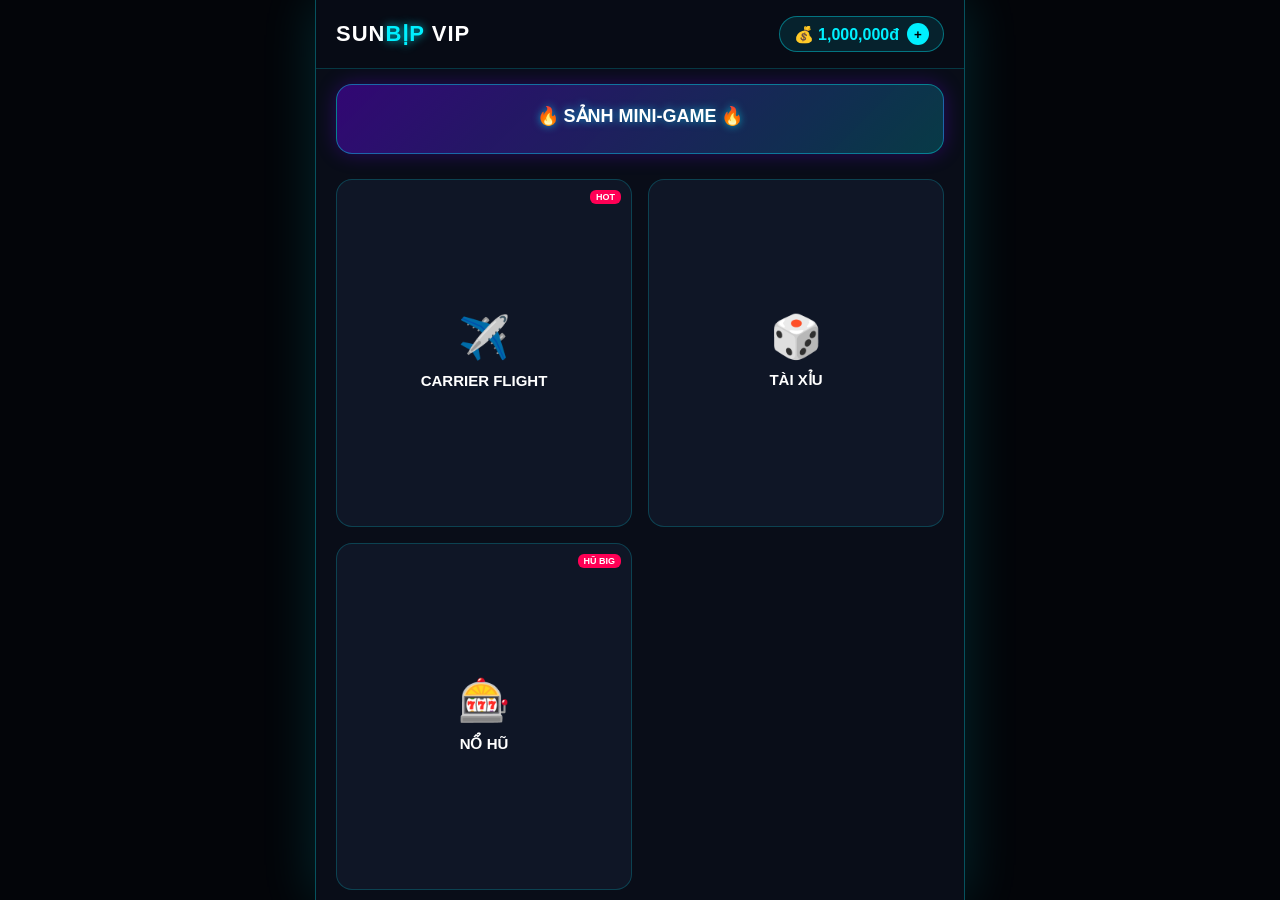
<file: index.html>
<!DOCTYPE html>
<html lang="vi">
<head>
  <meta charset="UTF-8">
  <meta name="viewport" content="width=device-width, initial-scale=1.0, maximum-scale=1.0, user-scalable=no">
  <title>SunBịp VIP - Cyberpunk Gambling Hub</title>
  <style>
    * { box-sizing: border-box; margin: 0; padding: 0; user-select: none; }
    body, html { width: 100%; height: 100%; background: #030509; font-family: 'Segoe UI', Arial, sans-serif; color: #fff; overflow-x: hidden; }
    .app-container {
      max-width: 650px; margin: 0 auto; min-height: 100vh;
      background: rgba(10, 14, 26, 0.95);
      border-left: 1px solid rgba(0, 240, 255, 0.3); border-right: 1px solid rgba(0, 240, 255, 0.3);
      display: flex; flex-direction: column; position: relative; box-shadow: 0 0 50px rgba(0, 240, 255, 0.15);
    }
    header {
      padding: 16px 20px; background: rgba(8, 12, 22, 0.9);
      border-bottom: 1px solid rgba(0, 240, 255, 0.2);
      display: flex; justify-content: space-between; align-items: center; backdrop-filter: blur(10px);
    }
    .brand { font-size: 22px; font-weight: 900; letter-spacing: 1px; color: #fff; }
    .brand span { color: #00f0ff; text-shadow: 0 0 10px rgba(0, 240, 255, 0.8); }
    .balance-card {
      background: rgba(0, 240, 255, 0.1); border: 1px solid rgba(0, 240, 255, 0.4);
      padding: 6px 14px; border-radius: 20px; display: flex; align-items: center; gap: 8px; font-weight: bold; color: #00f0ff;
    }
    .btn-add {
      background: #00f0ff; color: #000; border: none; width: 22px; height: 22px;
      border-radius: 50%; font-weight: 900; cursor: pointer; display: flex; align-items: center; justify-content: center;
    }
    .banner {
      margin: 15px 20px; padding: 20px; border-radius: 16px;
      background: linear-gradient(135deg, rgba(112, 0, 255, 0.4), rgba(0, 240, 255, 0.2));
      border: 1px solid rgba(0, 240, 255, 0.4); text-align: center; box-shadow: 0 0 20px rgba(112, 0, 255, 0.3);
    }
    .banner h2 { font-size: 18px; margin-bottom: 6px; color: #fff; text-shadow: 0 0 8px rgba(0,240,255,0.6); }
    .banner p { font-size: 12px; color: #8a9ba8; }
    .games-grid { padding: 10px 20px; display: grid; grid-template-columns: repeat(2, 1fr); gap: 16px; flex: 1; }
    .game-card {
      background: rgba(18, 26, 43, 0.8); border: 1px solid rgba(0, 240, 255, 0.2);
      border-radius: 16px; padding: 18px; display: flex; flex-direction: column; align-items: center; justify-content: center;
      text-align: center; cursor: pointer; transition: all 0.3s ease; position: relative; overflow: hidden;
    }
    .game-card:hover { transform: translateY(-4px); border-color: #00f0ff; box-shadow: 0 0 25px rgba(0, 240, 255, 0.4); }
    .game-icon { font-size: 42px; margin-bottom: 10px; }
    .game-title { font-weight: 800; font-size: 15px; margin-bottom: 4px; color: #fff; }
    .game-desc { font-size: 11px; color: #7f95a8; }
    .tag-hot { position: absolute; top: 10px; right: 10px; background: #ff0055; color: #fff; font-size: 9px; font-weight: 900; padding: 2px 6px; border-radius: 6px; }
    footer { padding: 15px; text-align: center; font-size: 11px; color: #52637a; border-top: 1px solid rgba(255, 255, 255, 0.05); }
    .modal-overlay { position: fixed; inset: 0; background: rgba(0,0,0,0.85); backdrop-filter: blur(8px); display: none; align-items: center; justify-content: center; z-index: 100; }
    .modal-overlay.active { display: flex; }
    .modal-box { background: #090e1a; border: 2px solid #00f0ff; border-radius: 18px; padding: 24px; width: 90%; max-width: 340px; text-align: center; }
    .modal-title { font-size: 16px; font-weight: 900; color: #00f0ff; margin-bottom: 12px; }
    .input-money { width: 100%; padding: 10px; border-radius: 8px; border: 1px solid rgba(0,240,255,0.4); background: rgba(0,0,0,0.6); color: #fff; text-align: center; font-size: 16px; font-weight: bold; margin-bottom: 12px; }
    .quick-bets { display: flex; gap: 6px; justify-content: center; margin-bottom: 15px; }
    .btn-qb { background: rgba(255,255,255,0.08); border: 1px solid rgba(255,255,255,0.2); color: #fff; padding: 6px 10px; border-radius: 6px; font-size: 11px; cursor: pointer; }
    .btn-deposit-submit { background: linear-gradient(135deg, #00f0ff, #7000ff); border: none; color: #fff; width: 100%; padding: 12px; border-radius: 10px; font-weight: 900; cursor: pointer; text-transform: uppercase; }
  </style>
</head>
<body>
  <div class="app-container">
    <header>
      <div class="brand">SUN<span>BỊP</span> VIP</div>
      <div class="balance-card">
        <span>💰 <span id="lobby-balance">100,000</span>đ</span>
        <button class="btn-add" onclick="openDepositModal()">+</button>
      </div>
    </header>
    <div class="banner">
      <h2>🔥 SẢNH MINI-GAME 🔥</h2>
      
    </div>
    <div class="games-grid">
      <div class="game-card" onclick="openGame('flight')">
        <span class="tag-hot">HOT</span>
        <div class="game-icon">✈️</div>
        <div class="game-title">CARRIER FLIGHT</div>
        
      </div>
      <div class="game-card" onclick="openGame('taixiu')">
        <div class="game-icon">🎲</div>
        <div class="game-title">TÀI XỈU</div>
        
      </div>
      <div class="game-card" onclick="openGame('nohu')">
        <span class="tag-hot">HŨ BIG</span>
        <div class="game-icon">🎰</div>
        <div class="game-title">NỔ HŨ </div>
        
      </div>
    </div>
 
  </div>

  <div class="modal-overlay" id="deposit-modal">
    <div class="modal-box">
      <div class="modal-title">💰 NẠP TIỀN SUNBỊP</div>
      <input type="number" id="deposit-amt" class="input-money" placeholder="Nhập số tiền..." value="1000000">
      <div class="quick-bets">
        <button class="btn-qb" onclick="setDepVal(500000)">+500k</button>
        <button class="btn-qb" onclick="setDepVal(5000000)">+5M</button>
        <button class="btn-qb" onclick="setDepVal(50000000)">+50M</button>
      </div>
      <button class="btn-deposit-submit" onclick="submitDeposit()">XÁC NHẬN NẠP</button>
    </div>
  </div>

  <script>
    function getBalance() {
      return localStorage.getItem('sunbip_balance') !== null ? parseFloat(localStorage.getItem('sunbip_balance')) : 1000000;
    }
    function updateBalanceUI() {
      document.getElementById('lobby-balance').innerText = Math.floor(getBalance()).toLocaleString();
    }
    function openDepositModal() { document.getElementById('deposit-modal').classList.add('active'); }
    function setDepVal(v) { document.getElementById('deposit-amt').value = v; }
    function submitDeposit() {
      let v = parseFloat(document.getElementById('deposit-amt').value);
      if (!isNaN(v) && v > 0) {
        localStorage.setItem('sunbip_balance', getBalance() + v);
        updateBalanceUI();
        document.getElementById('deposit-modal').classList.remove('active');
      }
    }
    function openGame(g) {
      if (g === 'flight') location.href = 'flight.html';
      else if (g === 'taixiu') location.href = 'taixiu.html';
      else if (g === 'nohu') location.href = 'nohu.html';
    }
    updateBalanceUI();
  </script>
</body>
</html>
</file>
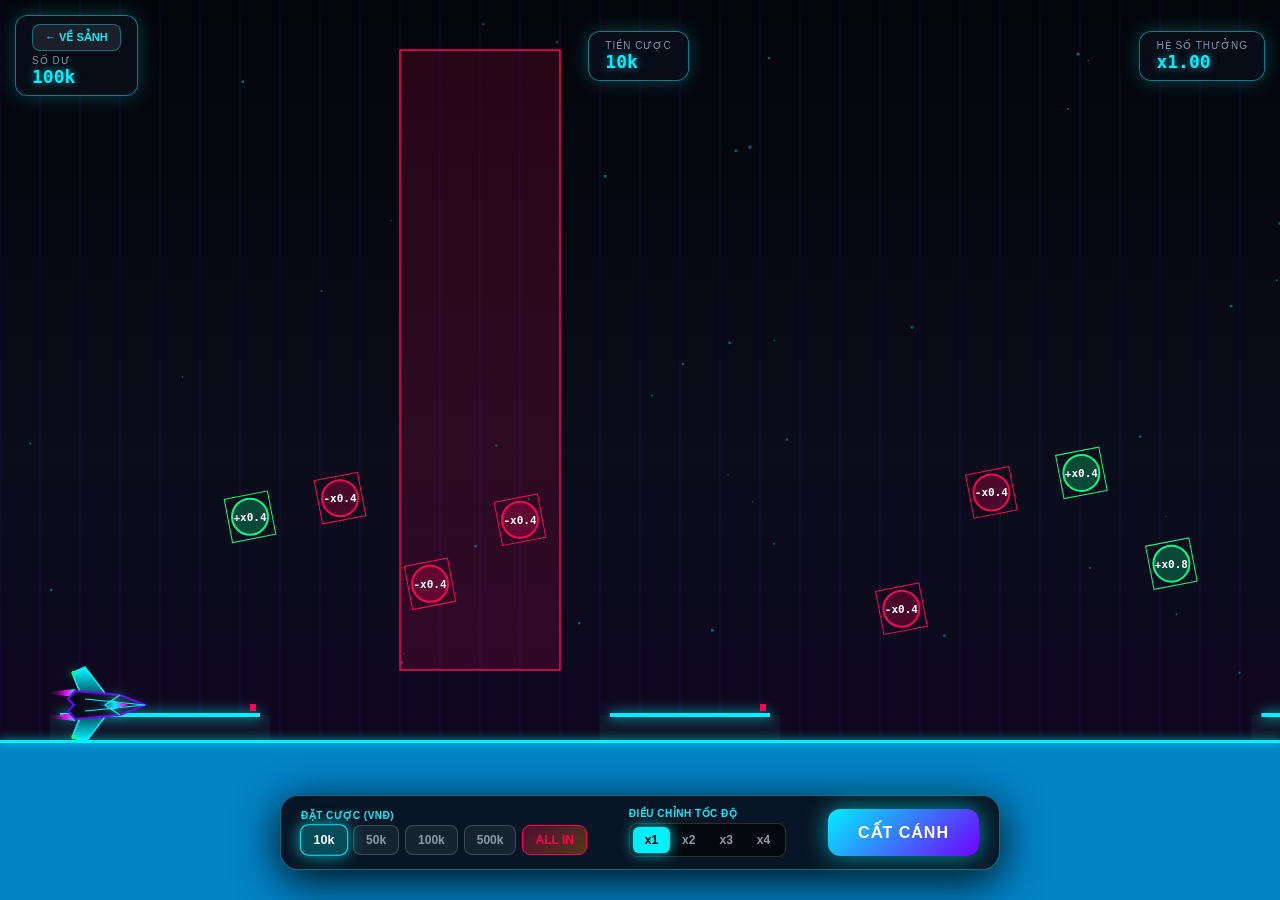
<file: flight.html>
<!DOCTYPE html>
<html lang="vi">
<head>
  <meta charset="UTF-8">
  <meta name="viewport" content="width=device-width, initial-scale=1.0, maximum-scale=1.0, user-scalable=no">
  <title>Carrier Flight: Ultra Cyberpunk Edition</title>
  <style>
    * { box-sizing: border-box; margin: 0; padding: 0; user-select: none; -webkit-user-select: none; }
    body, html { width: 100%; height: 100%; overflow: hidden; background: #030509; font-family: 'Segoe UI', Arial, sans-serif; color: #fff; }
    #game-container { position: relative; width: 100vw; height: 100vh; display: flex; flex-direction: column; }
    canvas { width: 100%; height: 100%; display: block; background: #030509; }

    .hud-top {
      position: absolute; top: 15px; left: 15px; right: 15px;
      display: flex; justify-content: space-between; align-items: center;
      pointer-events: none; z-index: 10;
    }
    .hud-card {
      background: rgba(8, 14, 26, 0.88); border: 1px solid rgba(0, 240, 255, 0.5);
      padding: 8px 16px; border-radius: 12px; backdrop-filter: blur(12px);
      box-shadow: 0 0 20px rgba(0, 240, 255, 0.25);
      pointer-events: auto;
    }
    .hud-label { font-size: 10px; text-transform: uppercase; color: #7f95a8; letter-spacing: 1px; }
    .hud-value { font-size: 18px; font-weight: 800; color: #00f0ff; font-family: monospace; text-shadow: 0 0 8px rgba(0,240,255,0.6); }

    .btn-back-lobby {
      background: rgba(255, 255, 255, 0.08); border: 1px solid rgba(0, 240, 255, 0.4);
      color: #00f0ff; padding: 6px 12px; border-radius: 8px; cursor: pointer;
      font-size: 11px; font-weight: bold; text-transform: uppercase; margin-bottom: 4px;
      transition: all 0.2s; display: inline-block; text-decoration: none;
    }
    .btn-back-lobby:hover { background: rgba(0, 240, 255, 0.2); }

    .control-panel {
      position: absolute; bottom: 30px; left: 50%; transform: translateX(-50%);
      width: 92%; max-width: 720px; background: rgba(8, 14, 26, 0.94);
      border: 1px solid rgba(0, 240, 255, 0.4); border-radius: 18px;
      padding: 12px 20px; display: flex; flex-wrap: wrap; justify-content: space-between; align-items: center;
      gap: 12px; backdrop-filter: blur(14px); z-index: 10; box-shadow: 0 10px 45px rgba(0,0,0,0.95);
    }
    .control-group { display: flex; flex-direction: column; gap: 4px; }
    .control-label { font-size: 10px; color: #00f0ff; font-weight: 800; text-transform: uppercase; letter-spacing: 0.5px; }
    .bet-presets { display: flex; gap: 6px; }
    .btn-preset {
      background: rgba(255,255,255,0.06); border: 1px solid rgba(255,255,255,0.18);
      color: #8a9ba8; padding: 7px 12px; border-radius: 8px; cursor: pointer; font-size: 12px; font-weight: bold;
      transition: all 0.2s ease;
    }
    .btn-preset.active {
      background: rgba(0, 240, 255, 0.25); border-color: #00f0ff; color: #fff;
      box-shadow: 0 0 15px rgba(0, 240, 255, 0.7); transform: scale(1.05);
    }
    .btn-preset.btn-allin {
      background: linear-gradient(135deg, rgba(255, 0, 85, 0.3), rgba(255, 136, 0, 0.3));
      border-color: #ff0055; color: #ff0055;
    }
    .btn-preset.btn-allin.active {
      background: linear-gradient(135deg, #ff0055, #ff8800);
      color: #fff; border-color: #fff;
      box-shadow: 0 0 20px rgba(255, 0, 85, 0.8);
    }

    .speed-selector { display: flex; background: rgba(0,0,0,0.6); border-radius: 8px; padding: 3px; border: 1px solid rgba(255,255,255,0.15); }
    .btn-speed {
      background: transparent; border: none; color: #8a9ba8; padding: 6px 12px;
      border-radius: 6px; cursor: pointer; font-weight: bold; font-size: 12px; transition: all 0.2s;
    }
    .btn-speed.active { background: #00f0ff; color: #000; box-shadow: 0 0 14px rgba(0,240,255,0.8); }

    .btn-main {
      background: linear-gradient(135deg, #00f0ff, #7000ff); border: none; color: #fff;
      padding: 14px 30px; border-radius: 12px; font-size: 16px; font-weight: 900;
      text-transform: uppercase; cursor: pointer; box-shadow: 0 0 25px rgba(0,240,255,0.6);
      letter-spacing: 1px; transition: transform 0.1s;
    }
    .btn-main:active { transform: scale(0.95); }

    .modal-overlay {
      position: absolute; inset: 0; background: rgba(3,5,9,0.88); backdrop-filter: blur(14px);
      display: flex; justify-content: center; align-items: center; z-index: 100;
      opacity: 0; pointer-events: none; transition: opacity 0.3s ease;
    }
    .modal-overlay.active { opacity: 1; pointer-events: auto; }
    .modal-card {
      background: #090e1a; border: 2px solid #00f0ff; border-radius: 22px;
      padding: 32px; text-align: center; max-width: 380px; width: 85%;
      box-shadow: 0 0 60px rgba(0,240,255,0.35);
    }
    .modal-title { font-size: 24px; font-weight: 900; margin-bottom: 8px; text-transform: uppercase; }
    .modal-title.win { color: #00ff88; text-shadow: 0 0 20px rgba(0,255,136,0.6); }
    .modal-title.lose { color: #ff0055; text-shadow: 0 0 20px rgba(255,0,85,0.6); }
    .modal-amount { font-size: 36px; font-weight: bold; font-family: monospace; margin: 15px 0; color: #fff; }
    .btn-restart {
      background: #00f0ff; color: #000; border: none; padding: 12px 34px;
      border-radius: 10px; font-weight: 900; font-size: 15px; cursor: pointer; text-transform: uppercase;
      box-shadow: 0 0 15px rgba(0,240,255,0.5);
    }
  </style>
</head>
<body>
  <div id="game-container">
    <canvas id="gameCanvas"></canvas>

    <div class="hud-top">
      <div class="hud-card">
        <a href="index.html" class="btn-back-lobby">← VỀ SẢNH</a>
        <div class="hud-label">SỐ DƯ</div>
        <div class="hud-value" id="hud-balance">0</div>
      </div>
      <div class="hud-card">
        <div class="hud-label">TIỀN CƯỢC</div>
        <div class="hud-value" id="hud-bet">10k</div>
      </div>
      <div class="hud-card">
        <div class="hud-label">HỆ SỐ THƯỞNG</div>
        <div class="hud-value" id="hud-mult">x1.00</div>
      </div>
    </div>

    <div class="control-panel">
      <div class="control-group">
        <div class="control-label">ĐẶT CƯỢC (VNĐ)</div>
        <div class="bet-presets">
          <button class="btn-preset active" onclick="setBet(10000, this)">10k</button>
          <button class="btn-preset" onclick="setBet(50000, this)">50k</button>
          <button class="btn-preset" onclick="setBet(100000, this)">100k</button>
          <button class="btn-preset" onclick="setBet(500000, this)">500k</button>
          <button class="btn-preset btn-allin" onclick="setBet('ALLIN', this)">ALL IN</button>
        </div>
      </div>

      <div class="control-group">
        <div class="control-label">ĐIỀU CHỈNH TỐC ĐỘ</div>
        <div class="speed-selector">
          <button class="btn-speed active" onclick="setSpeed(1, this)">x1</button>
          <button class="btn-speed" onclick="setSpeed(2, this)">x2</button>
          <button class="btn-speed" onclick="setSpeed(3, this)">x3</button>
          <button class="btn-speed" onclick="setSpeed(4, this)">x4</button>
        </div>
      </div>

      <button class="btn-main" id="btn-action" onclick="handleAction()">CẤT CÁNH</button>
    </div>

    <div class="modal-overlay" id="result-modal">
      <div class="modal-card">
        <div class="modal-title" id="modal-title">HẠ CÁNH AN TOÀN!</div>
        <div id="modal-desc" style="color: #aaa; font-size: 13px;">Đã trừ 30% thuế sân bay</div>
        <div class="modal-amount" id="modal-amount">+50k</div>
        <button class="btn-restart" onclick="closeModal()">TIẾP TỤC</button>
      </div>
    </div>
  </div>

  <script>
    const canvas = document.getElementById('gameCanvas');
    const ctx = canvas.getContext('2d');

    let balance = localStorage.getItem('sunbip_balance') !== null ? parseFloat(localStorage.getItem('sunbip_balance')) : 100000;
    let betAmount = 10000;
    let isAllIn = false;
    let currentMult = 1.0;
    let gameSpeed = 1;
    let gameState = 'IDLE';

    let plane = { x: 100, y: 0, vx: 0, vy: 0, angle: 0, gravity: 0.12 };
    let cameraX = 0;
    let seaLevel = 0;

    let carriers = [];
    let items = [];
    let hazards = [];
    let particles = [];
    let floatingTexts = [];
    let bgParticles = [];

    let launchTimer = 0;
    let nextSpawnX = 600;
    let isRiggedRound = false;
    let globalTime = 0;

    function saveBalance() {
      localStorage.setItem('sunbip_balance', balance);
    }

    function formatMoney(num) {
      if (Math.abs(num) >= 1e6) return (num / 1e6).toFixed(1) + 'M';
      if (Math.abs(num) >= 1e3) return (num / 1e3).toFixed(0) + 'k';
      return Math.floor(num).toString();
    }

    function updateHUD() {
      if (isAllIn) {
        betAmount = Math.max(0, balance);
      }
      document.getElementById('hud-balance').innerText = formatMoney(balance);
      document.getElementById('hud-bet').innerText = isAllIn ? formatMoney(betAmount) + ' (ALL IN)' : formatMoney(betAmount);
      document.getElementById('hud-mult').innerText = 'x' + currentMult.toFixed(2);
      saveBalance();
    }

    function resize() {
      canvas.width = window.innerWidth;
      canvas.height = window.innerHeight;
      // Nâng mức biển lên cao hơn (cách đáy 160px) để khoảng không gian phía trên rộng rãi, không bị menu che khuất
      seaLevel = canvas.height - 160;
      if (gameState === 'IDLE') {
        plane.y = seaLevel - 35;
        plane.x = 100;
      }
      initBgParticles();
    }

    function initBgParticles() {
      bgParticles = [];
      for (let i = 0; i < 40; i++) {
        bgParticles.push({
          x: Math.random() * canvas.width,
          y: Math.random() * (seaLevel - 50),
          size: Math.random() * 2 + 1,
          speed: Math.random() * 0.5 + 0.2
        });
      }
    }

    function setBet(amt, btn) {
      if (gameState !== 'IDLE') return;
      document.querySelectorAll('.btn-preset').forEach(b => b.classList.remove('active'));
      btn.classList.add('active');

      if (amt === 'ALLIN') {
        isAllIn = true;
        betAmount = Math.max(0, balance);
      } else {
        isAllIn = false;
        betAmount = amt;
      }
      updateHUD();
    }

    function setSpeed(spd, btn) {
      gameSpeed = spd;
      document.querySelectorAll('.btn-speed').forEach(b => b.classList.remove('active'));
      btn.classList.add('active');
    }

    function generateWorldSegment(targetX) {
      while (nextSpawnX < targetX) {
        carriers.push({ x: nextSpawnX, w: 180 });

        for (let j = 0; j < 4; j++) {
          const ix = nextSpawnX - 350 + j * 90;
          const iy = Math.max(60, seaLevel - 100 - Math.random() * 200);
          const rand = Math.random();
          if (rand < 0.4) {
            items.push({ x: ix, y: iy, type: 'MULT_POS', val: 0.4, text: '+x0.4', active: true });
          } else if (rand < 0.6) {
            items.push({ x: ix, y: iy, type: 'MULT_HIGH', val: 0.8, text: '+x0.8', active: true });
          } else {
            items.push({ x: ix, y: iy, type: 'MULT_NEG', val: -0.4, text: '-x0.4', active: true });
          }
        }

        if (Math.random() < 0.6) {
          hazards.push({
            x: nextSpawnX - 200, y: 50,
            w: 160, h: seaLevel - 120,
            type: 'STORM'
          });
        }

        nextSpawnX += isRiggedRound ? (750 + Math.random() * 300) : (500 + Math.random() * 200);
      }
    }

    function resetWorld() {
      carriers = [{ x: 50, w: 220 }];
      items = [];
      hazards = [];
      particles = [];
      floatingTexts = [];
      nextSpawnX = 600;
      generateWorldSegment(3500);
    }

    function initGame() {
      if (isAllIn) {
        betAmount = balance;
      }
      if (balance <= 0 || balance < betAmount) {
        alert('Số dư không đủ! Vui lòng nạp thêm tiền ở sảnh chính.');
        return;
      }

      balance -= betAmount;
      currentMult = 1.0;
      gameState = 'FLYING';
      launchTimer = 1.2;

      isRiggedRound = Math.random() >= 0.15;

      plane = { x: 100, y: seaLevel - 35, vx: 8.5, vy: -5.0, angle: -0.3, gravity: isRiggedRound ? 0.16 : 0.11 };
      cameraX = 0;

      resetWorld();
      document.getElementById('btn-action').style.display = 'none';
      updateHUD();
    }

    function handleAction() {
      if (gameState === 'IDLE') initGame();
    }

    function spawnFloatingText(text, x, y, color) {
      floatingTexts.push({ text, x, y, opacity: 1, color });
    }

    function spawnParticles(x, y, color, count = 8) {
      for (let i = 0; i < count; i++) {
        particles.push({
          x, y,
          vx: (Math.random() - 0.5) * 7,
          vy: (Math.random() - 0.5) * 7,
          life: 1.0, color
        });
      }
    }

    window.addEventListener('resize', resize);
    resize();
    resetWorld();
    updateHUD();

    let lastTime = performance.now();
    function gameLoop(now) {
      const realDt = Math.min(0.033, (now - lastTime) / 1000);
      const dt = realDt * gameSpeed;
      lastTime = now;
      globalTime += dt;

      if (gameState === 'FLYING') {
        if (launchTimer > 0) {
          launchTimer -= dt;
          plane.vy = -3.8;
          plane.vx = 9.0;
        } else {
          plane.vy += plane.gravity * gameSpeed;
        }

        const minHeight = 40;
        if (plane.y < minHeight) {
          plane.y = minHeight;
          if (plane.vy < 0) plane.vy = 0;
        }

        plane.x += plane.vx * gameSpeed;
        plane.y += plane.vy * gameSpeed;
        plane.angle = Math.atan2(plane.vy, plane.vx);
        cameraX = plane.x - 150;

        const cosA = Math.cos(plane.angle);
        const sinA = Math.sin(plane.angle);
        const ex1X = plane.x + (-28 * cosA - (-12) * sinA);
        const ex1Y = plane.y + (-28 * sinA + (-12) * cosA);
        const ex2X = plane.x + (-28 * cosA - (12) * sinA);
        const ex2Y = plane.y + (-28 * sinA + (12) * cosA);

        spawnParticles(ex1X, ex1Y, '#00f0ff', 1);
        spawnParticles(ex1X, ex1Y, '#ff00aa', 1);
        spawnParticles(ex2X, ex2Y, '#00f0ff', 1);
        spawnParticles(ex2X, ex2Y, '#ff00aa', 1);

        if (plane.x + 2500 > nextSpawnX) {
          generateWorldSegment(plane.x + 3500);
        }

        hazards.forEach(h => {
          if (plane.x >= h.x && plane.x <= h.x + h.w && plane.y >= h.y && plane.y <= h.y + h.h) {
            plane.vy += 0.25 * gameSpeed;
            currentMult = Math.max(0.1, currentMult - 0.005 * gameSpeed);
            spawnParticles(plane.x, plane.y, '#ff0055', 2);
            updateHUD();
          }
        });

        items.forEach(it => {
          if (!it.active) return;
          const dist = Math.hypot(plane.x - it.x, plane.y - it.y);
          if (dist < 35) {
            it.active = false;
            if (it.val < 0) {
              currentMult = Math.max(0.1, currentMult + it.val);
              plane.vy += 3.5;
              spawnParticles(it.x, it.y, '#ff0055', 18);
              spawnFloatingText('-' + formatMoney(betAmount * Math.abs(it.val)), plane.x, plane.y - 20, '#ff0055');
            } else {
              currentMult += it.val;
              plane.vy = -3.5;
              spawnParticles(it.x, it.y, '#00ff88', 18);
              spawnFloatingText('+' + formatMoney(betAmount * it.val), plane.x, plane.y - 20, '#00ff88');
            }
            updateHUD();
          }
        });

        carriers.forEach((c, idx) => {
          if (idx === 0) return;
          if (plane.x >= c.x && plane.x <= c.x + c.w) {
            if (Math.abs(plane.y - (seaLevel - 28)) < 16 && plane.vy > 0) {
              endGame(true);
            }
          }
        });

        if (plane.y >= seaLevel) {
          spawnParticles(plane.x, seaLevel, '#00f0ff', 30);
          endGame(false);
        }
      }

      particles.forEach((p, i) => {
        p.x += p.vx * gameSpeed; p.y += p.vy * gameSpeed; p.life -= 0.03 * gameSpeed;
        if (p.life <= 0) particles.splice(i, 1);
      });

      render();
      requestAnimationFrame(gameLoop);
    }

    function endGame(win) {
      gameState = 'ENDED';
      const modal = document.getElementById('result-modal');
      const title = document.getElementById('modal-title');
      const desc = document.getElementById('modal-desc');
      const amount = document.getElementById('modal-amount');

      modal.classList.add('active');
      if (win) {
        const winCash = Math.floor(betAmount * currentMult * 0.7);
        balance += winCash;
        title.className = 'modal-title win';
        title.innerText = 'HẠ CÁNH AN TOÀN!';
        desc.innerText = 'Đã trừ 30% thuế sân bay';
        amount.innerText = '+' + formatMoney(winCash);
        amount.style.color = '#00ff88';
      } else {
        title.className = 'modal-title lose';
        title.innerText = 'MÁY BAY RỚT BIỂN!';
        desc.innerText = 'Bạn đã mất toàn bộ tiền cược ván này';
        amount.innerText = '-' + formatMoney(betAmount);
        amount.style.color = '#ff0055';
      }
      updateHUD();
    }

    function closeModal() {
      document.getElementById('result-modal').classList.remove('active');
      document.getElementById('btn-action').style.display = 'block';
      gameState = 'IDLE';
      plane.y = seaLevel - 35;
      plane.x = 100;
      cameraX = 0;
      resetWorld();
    }

    function renderStealthJet(x, y, angle) {
      ctx.save();
      ctx.translate(x, y);
      ctx.rotate(angle);

      [-12, 12].forEach(offY => {
        const flameGrad = ctx.createLinearGradient(-25, offY, -55, offY);
        flameGrad.addColorStop(0, '#00f0ff');
        flameGrad.addColorStop(0.3, '#ff00ff');
        flameGrad.addColorStop(1, 'rgba(0, 0, 0, 0)');
        ctx.fillStyle = flameGrad;
        ctx.beginPath();
        ctx.moveTo(-25, offY - 4);
        ctx.lineTo(-55 + Math.sin(globalTime * 30) * 5, offY);
        ctx.lineTo(-25, offY + 4);
        ctx.closePath();
        ctx.fill();
      });

      const wingGradLeft = ctx.createLinearGradient(0, -35, 0, 0);
      wingGradLeft.addColorStop(0, '#00f0ff');
      wingGradLeft.addColorStop(1, '#090e1a');
      ctx.fillStyle = wingGradLeft;
      ctx.strokeStyle = '#00f0ff';
      ctx.lineWidth = 1.5;
      ctx.beginPath();
      ctx.moveTo(10, -5); ctx.lineTo(-15, -38); ctx.lineTo(-28, -32); ctx.lineTo(-18, -8);
      ctx.closePath(); ctx.fill(); ctx.stroke();

      const wingGradRight = ctx.createLinearGradient(0, 35, 0, 0);
      wingGradRight.addColorStop(0, '#00f0ff');
      wingGradRight.addColorStop(1, '#090e1a');
      ctx.fillStyle = wingGradRight;
      ctx.beginPath();
      ctx.moveTo(10, 5); ctx.lineTo(-15, 38); ctx.lineTo(-28, 32); ctx.lineTo(-18, 8);
      ctx.closePath(); ctx.fill(); ctx.stroke();

      const bodyGrad = ctx.createLinearGradient(45, 0, -30, 0);
      bodyGrad.addColorStop(0, '#1e293b'); bodyGrad.addColorStop(0.5, '#0f172a'); bodyGrad.addColorStop(1, '#020617');
      ctx.fillStyle = bodyGrad; ctx.strokeStyle = '#7000ff'; ctx.lineWidth = 2;
      ctx.beginPath();
      ctx.moveTo(45, 0); ctx.lineTo(20, -10); ctx.lineTo(-25, -14); ctx.lineTo(-32, -6); ctx.lineTo(-26, 0); ctx.lineTo(-32, 6); ctx.lineTo(-25, 14); ctx.lineTo(20, 10);
      ctx.closePath(); ctx.fill(); ctx.stroke();

      ctx.strokeStyle = '#00f0ff'; ctx.lineWidth = 1.2;
      ctx.beginPath();
      ctx.moveTo(45, 0); ctx.lineTo(-15, -6); ctx.moveTo(45, 0); ctx.lineTo(-15, 6);
      ctx.moveTo(20, -10); ctx.lineTo(5, 0); ctx.lineTo(20, 10);
      ctx.stroke();

      const cockpitGrad = ctx.createLinearGradient(25, 0, 5, 0);
      cockpitGrad.addColorStop(0, '#ff00ff'); cockpitGrad.addColorStop(0.5, '#00f0ff'); cockpitGrad.addColorStop(1, 'rgba(0, 240, 255, 0.2)');
      ctx.fillStyle = cockpitGrad; ctx.shadowColor = '#00f0ff'; ctx.shadowBlur = 15;
      ctx.beginPath(); ctx.moveTo(28, 0); ctx.lineTo(12, -5); ctx.lineTo(0, 0); ctx.lineTo(12, 5); ctx.closePath(); ctx.fill(); ctx.shadowBlur = 0;

      const blink = (Math.floor(globalTime * 10) % 2 === 0);
      ctx.fillStyle = blink ? '#ff0055' : '#00ff88';
      ctx.shadowColor = ctx.fillStyle; ctx.shadowBlur = 10;
      ctx.fillRect(-28, -34, 4, 4); ctx.fillRect(-28, 30, 4, 4); ctx.shadowBlur = 0;

      ctx.restore();
    }

    function render() {
      ctx.clearRect(0, 0, canvas.width, canvas.height);

      const skyGrad = ctx.createLinearGradient(0, 0, 0, canvas.height);
      skyGrad.addColorStop(0, '#030509'); skyGrad.addColorStop(0.5, '#0a0d1a'); skyGrad.addColorStop(1, '#120524');
      ctx.fillStyle = skyGrad; ctx.fillRect(0, 0, canvas.width, canvas.height);

      ctx.fillStyle = 'rgba(0, 240, 255, 0.4)';
      bgParticles.forEach(p => {
        let px = (p.x - cameraX * p.speed) % canvas.width;
        if (px < 0) px += canvas.width;
        ctx.fillRect(px, p.y, p.size, p.size);
      });

      ctx.strokeStyle = 'rgba(112, 0, 255, 0.15)'; ctx.lineWidth = 1;
      const gridOffset = (cameraX * 0.5) % 40;
      for (let x = -gridOffset; x < canvas.width; x += 40) {
        ctx.beginPath(); ctx.moveTo(x, 0); ctx.lineTo(x, seaLevel); ctx.stroke();
      }

      ctx.save();
      ctx.translate(-cameraX, 0);

      hazards.forEach(h => {
        if (h.x + h.w < cameraX - 100) return;
        ctx.fillStyle = 'rgba(255, 0, 85, 0.14)';
        ctx.fillRect(h.x, h.y, h.w, h.h);
        ctx.strokeStyle = '#ff0055'; ctx.lineWidth = 1.5;
        ctx.strokeRect(h.x, h.y, h.w, h.h);
      });

      carriers.forEach(c => {
        if (c.x + c.w < cameraX - 200) return;
        ctx.fillStyle = '#0f172a'; ctx.fillRect(c.x, seaLevel - 25, c.w, 25);
        ctx.fillStyle = '#00f0ff'; ctx.shadowColor = '#00f0ff'; ctx.shadowBlur = 12;
        ctx.fillRect(c.x + 10, seaLevel - 27, c.w - 20, 4);
        ctx.shadowBlur = 0;

        ctx.fillStyle = '#ff0055';
        ctx.fillRect(c.x + c.w - 20, seaLevel - 36, 6, 7);
      });

      ctx.fillStyle = '#0284c7'; ctx.fillRect(cameraX, seaLevel, canvas.width, canvas.height - seaLevel);
      ctx.fillStyle = '#00f0ff'; ctx.shadowColor = '#00f0ff'; ctx.shadowBlur = 8;
      ctx.fillRect(cameraX, seaLevel, canvas.width, 3);
      ctx.shadowBlur = 0;

      items.forEach(it => {
        if (!it.active || it.x < cameraX - 100) return;
        const isNeg = it.val < 0;
        const color = isNeg ? '#ff0055' : '#00ff88';

        ctx.beginPath();
        ctx.arc(it.x, it.y, 18, 0, Math.PI * 2);
        ctx.fillStyle = isNeg ? 'rgba(255, 0, 85, 0.25)' : 'rgba(0, 255, 136, 0.25)';
        ctx.fill();
        ctx.strokeStyle = color; ctx.lineWidth = 2; ctx.stroke();

        ctx.save();
        ctx.translate(it.x, it.y);
        ctx.rotate(globalTime * 3);
        ctx.strokeStyle = color; ctx.lineWidth = 1;
        ctx.strokeRect(-22, -22, 44, 44);
        ctx.restore();

        ctx.fillStyle = '#fff'; ctx.font = 'bold 11px monospace'; ctx.textAlign = 'center';
        ctx.fillText(it.text, it.x, it.y + 4);
      });

      renderStealthJet(plane.x, plane.y, plane.angle);

      particles.forEach(p => {
        ctx.fillStyle = p.color;
        ctx.globalAlpha = p.life;
        ctx.fillRect(p.x, p.y, 3, 3);
        ctx.globalAlpha = 1.0;
      });

      floatingTexts.forEach((ft, i) => {
        ctx.fillStyle = ft.color;
        ctx.font = 'bold 16px monospace';
        ctx.fillText(ft.text, ft.x, ft.y);
        ft.y -= 1 * gameSpeed; ft.opacity -= 0.02 * gameSpeed;
        if (ft.opacity <= 0) floatingTexts.splice(i, 1);
      });

      ctx.restore();
    }

    requestAnimationFrame(gameLoop);
  </script>
</body>
</html>
</file>
